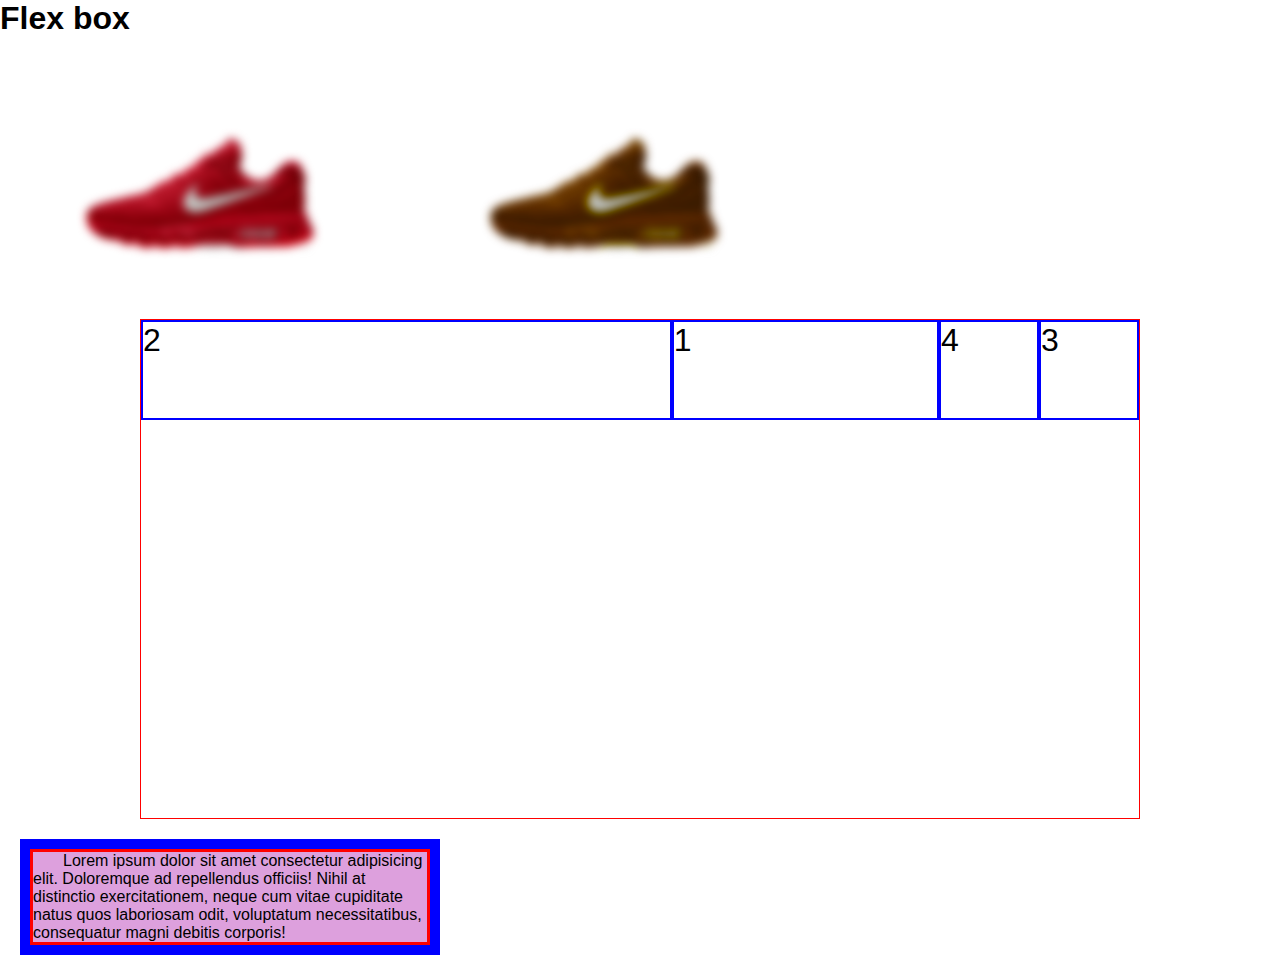
<file: index.html>
<!DOCTYPE html>
<html lang="en">
<head>
    <meta charset="UTF-8">
    <meta http-equiv="X-UA-Compatible" content="IE=edge">
    <meta name="viewport" content="width=device-width, initial-scale=1.0">
    <title>Document</title>
    <link rel="stylesheet" href="./index.css">
</head>
<body>
    <h1>Flex box</h1>

    <img src="./png-transparent-nike-free-nike-air-max-sneakers-shoe-red-shoes-removebg-preview.png" alt="" class="photo001">
    <img src="./png-transparent-nike-free-nike-air-max-sneakers-shoe-red-shoes-removebg-preview.png" alt="" class="photo002">    



    <div class="container">
        <div class="item first">1</div>
        <div class="item second">2</div>
        <div class="item third">3</div>
        <div class="item forth">4</div>
    </div>






    <div class="box">
        <p>Lorem ipsum dolor sit amet consectetur adipisicing elit. Doloremque ad repellendus officiis! Nihil at distinctio exercitationem, neque cum vitae cupiditate natus quos laboriosam odit, voluptatum necessitatibus, consequatur magni debitis corporis!</p>
    </div>
</body>
</html>
</file>
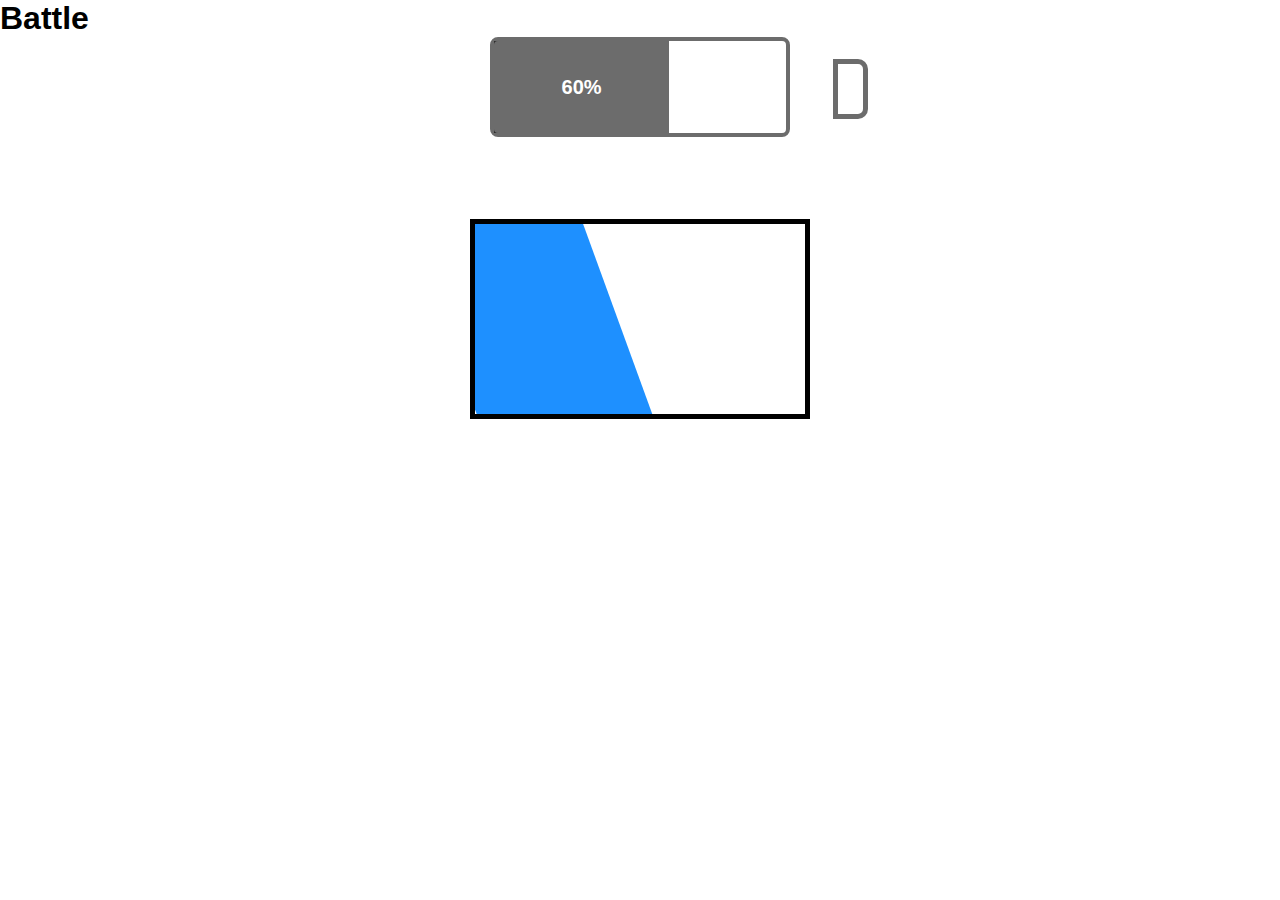
<file: battle.html>
<!DOCTYPE html>
<html lang="en">
<head>
    <meta charset="UTF-8">
    <meta http-equiv="X-UA-Compatible" content="IE=edge">
    <meta name="viewport" content="width=device-width, initial-scale=1.0">
    <title>Document</title>
    <link rel="stylesheet" href="./battle.css">
</head>
<body>
    <h1>Battle</h1>
    <div class="main">
        <div class="form">
            <p>60%</p>
        </div>
    </div>
    <div class="mini">
        
    </div>



    <div class="main2">
        <div class="mini2"></div>
    </div>










</body>
</html>
</file>
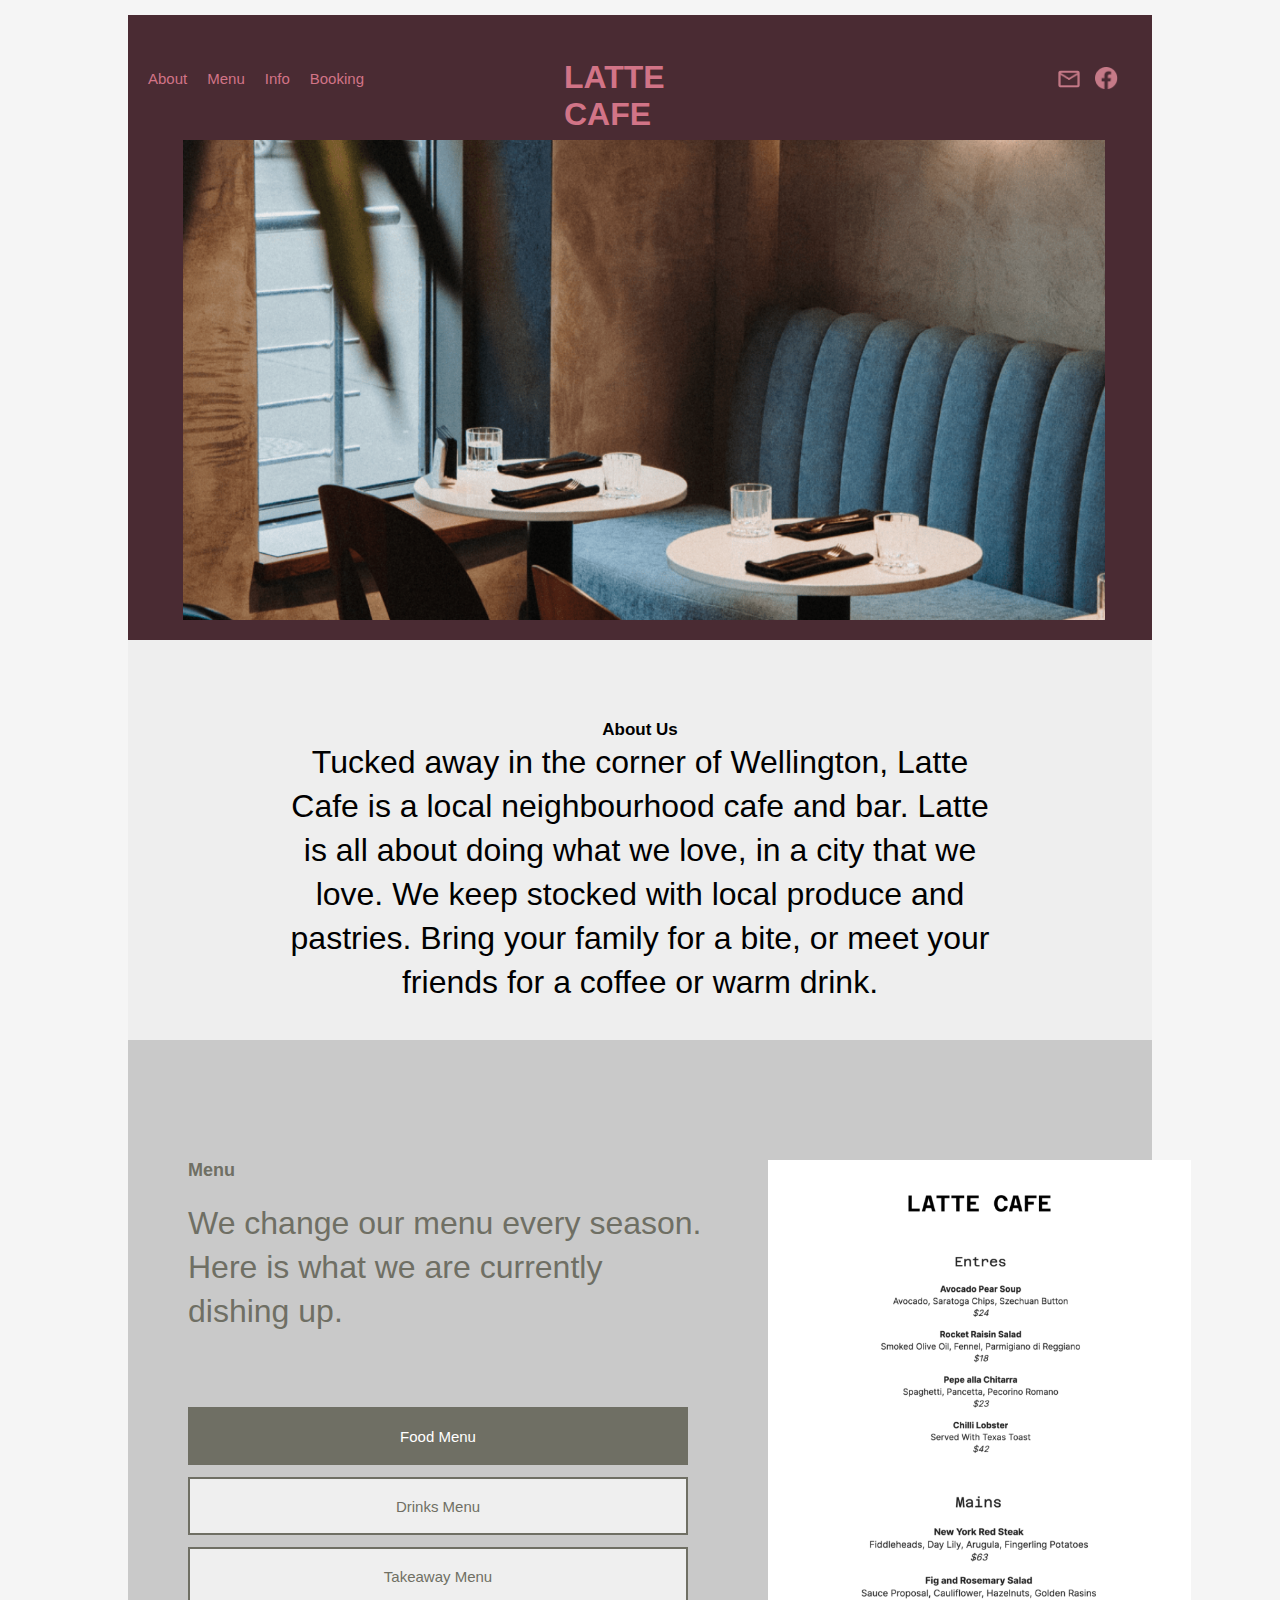
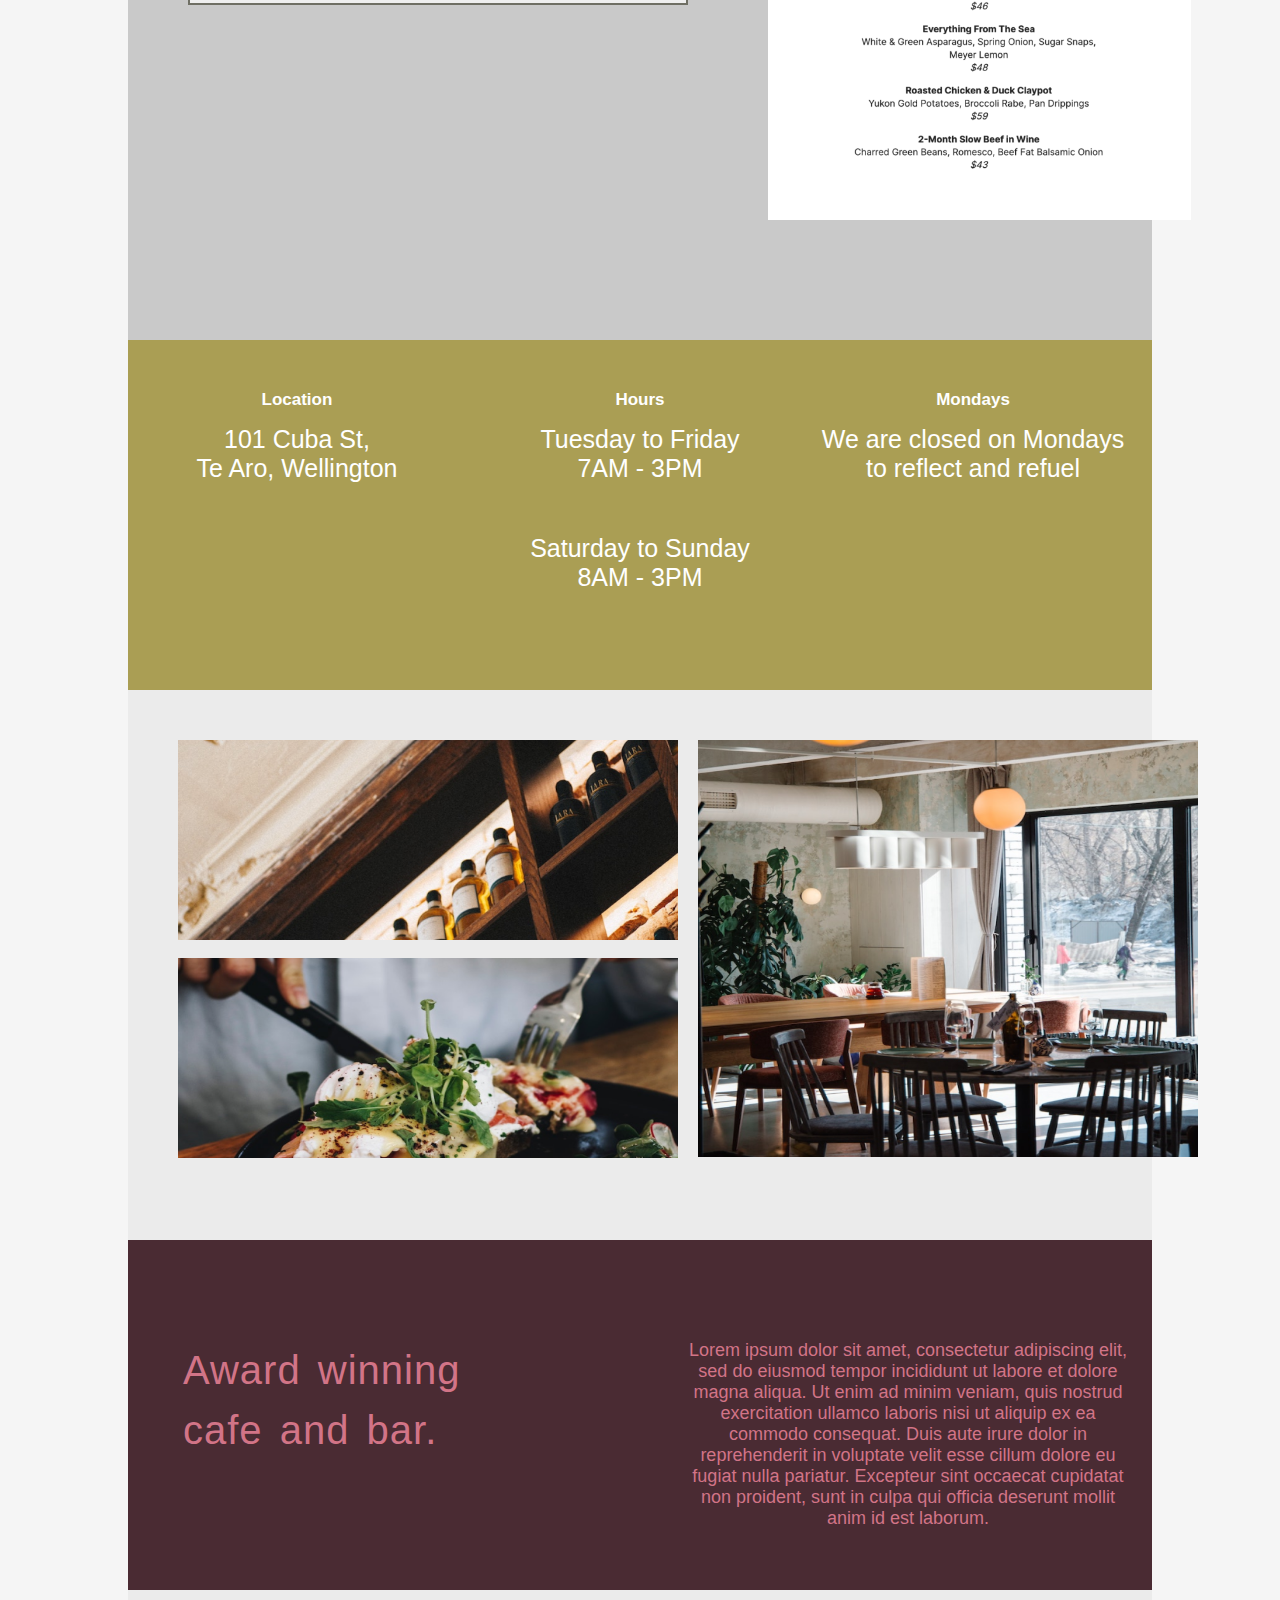
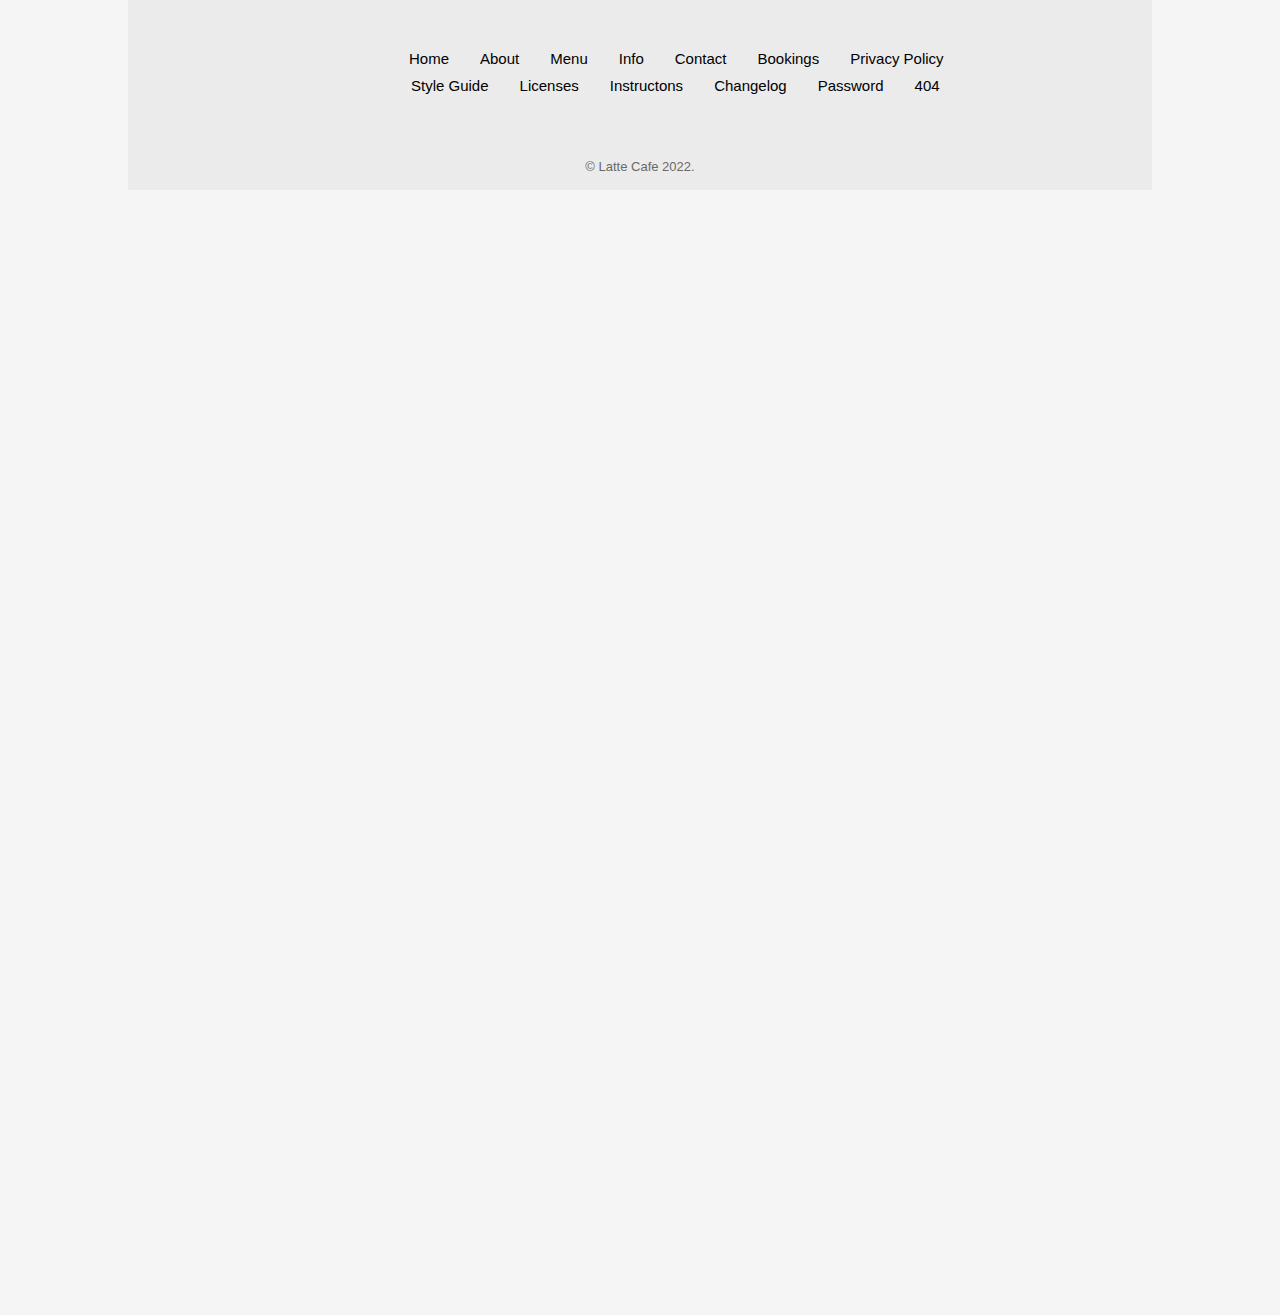
<file: homework.html>
<!DOCTYPE html>
<html lang="en">
<head>
    <meta charset="UTF-8">
    <meta http-equiv="X-UA-Compatible" content="IE=edge">
    <meta name="viewport" content="width=device-width, initial-scale=1.0">
    <title>Document</title>
    <link rel="stylesheet" href="./homework.css">
    <link rel="stylesheet" href="https://cdnjs.cloudflare.com/ajax/libs/font-awesome/6.1.2/css/all.min.css" integrity="sha512-1sCRPdkRXhBV2PBLUdRb4tMg1w2YPf37qatUFeS7zlBy7jJI8Lf4VHwWfZZfpXtYSLy85pkm9GaYVYMfw5BC1A==" crossorigin="anonymous" referrerpolicy="no-referrer" />
</head>
<body>
    <div class="navbar">
        <ul class="collection">
            <li class="item">About</li>
            <li class="item">Menu</li>
            <li class="item">Info</li>
            <li class="item">Booking</li>
        </ul>
        <h1 class="cafe">LATTE  CAFE</h1>
        <img src="./img/Vector (2).png" alt="" class="message">
        <img src="./img/Vector (3).png" alt="" class="facebook">
        <i class="fa-brands fa-instagram"></i>
    </div>
    <div class="banner">
        <img src="./img/IMAGE.png" alt="" class="banner_image">
    </div>
    <div class="banner_text">
        <p class="about">About Us</p>
        <p class="tuck">Tucked away in the corner of Wellington, Latte Cafe is a local neighbourhood cafe and bar. Latte is all about doing what we love, in a city that we love. We keep stocked with local produce and pastries. Bring your family for a bite, or meet your friends for a coffee or warm drink.</p>
    </div>
    <div class="banner3">
        <div class="text">
            <p class="menu">Menu</p>
            <p class="we">We change our menu every season. Here is what we are currently dishing up.</p>
            <button class="btn">Food Menu</button>
            <button class="btn2">Drinks Menu</button>
            <button class="btn3">Takeaway Menu</button>
        </div>
        <img class="img4" src="./img/IMAGE (4).png" alt="">
    </div>
    <div class="banner4">
        <div class="mini1">
            <p class="location">Location</p>
            <p class="cuba">101 Cuba St,</p>
            <p class="cuba2">Te Aro, Wellington</p>
        </div>
        <div class="mini2">
            <p class="location">Hours</p>
            <p class="cuba">Tuesday to Friday</p>
            <p class="cuba2">7AM - 3PM</p>
            <br>
            <br>
            <p class="cuba">Saturday to Sunday</p>
            <p class="cuba2">8AM - 3PM</p>
        </div>
        <div class="mini3">
            <p class="location">Mondays</p>
            <p class="cuba">We are closed on Mondays to reflect and refuel</p>
        </div>
    </div>
    <div class="banner5">
            <div class="image1">
                <img class="img1" src="./img/IMAGE (1).png" alt="">
                <img class="img2" src="./img/IMAGE (2).png" alt="">
            </div>
            <div class="image2">
                <img class="img3" src="./img/IMAGE (3).png" alt="">
            </div>
    </div>
    <div class="banner6">
        <p class="text20">Award winning cafe and bar.</p>
        <p class="lorem">
            Lorem ipsum dolor sit amet, consectetur adipiscing elit, sed do eiusmod tempor incididunt ut labore et dolore magna aliqua. Ut enim ad minim veniam, quis nostrud exercitation ullamco laboris nisi ut aliquip ex ea commodo consequat. Duis aute irure dolor in reprehenderit in voluptate velit esse cillum dolore eu fugiat nulla pariatur. Excepteur sint occaecat cupidatat non proident, sunt in culpa qui officia deserunt mollit anim id est laborum.
        </p>
    </div>
    <div class="banner7">
        <ul class="collection100">
            <li class="item30">Home</li>
            <li class="item30">About</li>
            <li class="item30">Menu</li>
            <li class="item30">Info</li>
            <li class="item30">Contact</li>
            <li class="item30">Bookings</li>
            <li class="item30">Privacy Policy</li>
        </ul>
        <ul class="collection200">
            <li class="item30">Style Guide</li>
            <li class="item30">Licenses</li>
            <li class="item30">Instructons</li>
            <li class="item30">Changelog</li>
            <li class="item30">Password</li>
            <li class="item30">404</li>
        </ul>
        <p class="latte">© Latte Cafe 2022.</p>
    </div>
</body>
</html>
</file>
<file: index.css>
*{
    margin: 0;
    padding: 0;
    box-sizing: border-box;
    font-family: sans-serif;
}
.box{
    width: 400px;
    background: plum;
    border: 3px solid red;
    margin: 30px;
    outline: 10px solid blue;
    text-indent: 30px;
}
.container{
    width: 1000px;
    height: 500px;
    border: 1px solid red;
    margin: auto;
    display: flex;

    /* column - holatda "align-items" va "justify-content" teskari ishlaydi */

    /* justify-content: flex-end; */
    /* align-items: flex-end; */

    /* align-items: center; */
    /* 0 - 1 - 1 - 0 */
    /* justify-content: space-between; */
    /* 1 - 1 - 1 - 1 */
    /* justify-content: space-evenly; */
    /* 1 - 2 - 2 - 1 */
    /* justify-content: space-around; */






}
.item{
    width: 100px;
    height: 100px;
    border: 2px solid blue;
    font-size: 2rem;    
}
.second{
    flex: 2;
    order: 1;
}
.first{
    flex: 1;
    order: 2;
}
.third{
    order: 4;
}
.forth{
    order: 3;
}

.photo001,
.photo002{
    width: 400px;
}
.photo001{
    /* blur(5px) --> bjr-bjr */
    filter: blur(5px);
}
.photo002{
    /* brightness(50%) - yorug'lik */
    /* filter: brightness(50%); */

    /* contrast(200%) - yorqinlik */
    /* filter: contrast(200%); */

    /* grayscale(100%) - oq-qora */
    /* filter: grayscale(100%); */


    /* hue-rotate(500deg) - ranglar uyg'unligi */
    /* filter: hue-rotate(500deg); */


    /* invert(20%) - rentgen */
    /* filter: invert(20%); */

    /* saturate(20%) - qizilga moyilroq */
    /* filter: saturate(20%); */

    /* sepia(100%) - rangsiz rang */
    /* filter: sepia(100%); */

    filter: blur(5px) hue-rotate(60deg);
    transition: 1s;

}
.photo002:hover{
    filter: blur(0px) hue-rotate(0deg);
}
</file>
<file: battle.css>
*{
    margin: 0;
    padding: 0;
    box-sizing: border-box;
    font-family: sans-serif;
}
.main{
    width: 300px;
    height: 100px;
    border: 4px solid rgba(0, 0, 0, 0.575);
    margin: auto;
    border-radius: 8px;
}
.form{
    width: 60%;
    height: 100%;
    background: rgba(0, 0, 0, 0.575);
    padding-top: 35px;
}
.form p{
    color: white;
    font-size: 20px;
    text-align: center;
    font-weight: 600;
}
.mini{
    width: 35px;
    height: 60px;
    border: 5px solid rgba(0, 0, 0, 0.575);
    border-radius: 0px 10px 10px 0px;
    margin-left: 833px;
    margin-top: -78px;
}
.main2{
    border: 5px solid black;
    width: 340px;
    height: 200px;
    margin: auto;
    margin-top: 100px;
    overflow: hidden;
}
.mini2{
    width: 50%;
    height: 1000px;
    margin-top: -200px;
    margin-left: 47px;
    background-color: dodgerblue;
    transform: rotate(-200deg);
}
</file>
<file: homework.css>
*{
    margin: 0;
    padding: 0;
    box-sizing: border-box;
    font-family: sans-serif;
}
body{
    height: 500vh;
    background-color: #F5F5F5;
}
.navbar{
    width: 80%;
    height: 125px;
    background: #4A2B33;
    margin: auto;
    margin-top: 15px;
    display: flex;
}
.collection{
    display: flex;
    list-style: none;
}
.item{
    font-size: 15px;
    font-weight: 400;
    color: #D27487;
    margin-left: 20px;
    margin-top: 55px;
}
.cafe{
    margin-top: 44px;
    color: #D27487;
    margin-left: 200px;
    word-spacing: 25px;
}
.navbar i{
    width: 22px;
    height: 23px;
    color: #C67A88;
    margin-top: 55px;
    margin-left: 15px;
}
.message{
    width: 23px;
    height: 18px;
    margin-top: 55px;
    margin-left: 300px;
}
.facebook{
    width: 23px;
    height: 23px;
    margin-top: 52px;
    margin-left: 15px;
}
.banner{
    width: 80%;
    height: 500px;
    background-color: #4A2B33;
    margin: auto;
}
.banner_image{
    width: 90%;
    height: 480px;
    margin-left: 55px;
}
.banner_text{
    width: 80%;
    height: 400px;
    background: rgba(0, 0, 0, 0.027);
    margin: auto;
    padding-top: 80px;
}
.about{
    font-size: 17px;
    font-weight: 700;
    text-align: center;
}
.tuck{
    width: 700px;
    font-size: 32px;
    font-weight: 400;
    text-align: center;
    line-height: 44px;
    margin: auto;
}
.banner3{
    width: 80%;
    height: 900px;
    margin: auto;
    background: rgba(0, 0, 0, 0.178);
    padding-left: 60px;
    padding-top: 120px;
    display: flex;
}
.menu{
    font-size: 18px;
    font-weight: 700;
    color: #6f6f64;
}
.we{
    font-size: 32px;
    font-weight: 400;
    color: #6f6f64;
    width: 520px;
    line-height: 44px;
    margin-top: 20px;
}
.btn{
    width: 500px;
    height: 58px;
    margin-top: 74px;
    background-color: #6f6f64;
    color: #FFFFFF;
    font-size: 15px;
    font-weight: 400;
    text-align: center;
    border: none;
}
.btn2{
    width: 500px;
    height: 58px;
    margin-top: 12px;
    color: #6f6f64;
    font-size: 15px;
    font-weight: 400;
    text-align: center;
    display: block;
    border: 2px solid #6f6f64;
}
.btn3{
    width: 500px;
    height: 58px;
    margin-top: 12px;
    color: #6f6f64;
    font-size: 15px;
    font-weight: 400;
    text-align: center;
    display: block;
    border: 2px solid #6f6f64;
}
.img4{
    height: 660px;
    margin-left: 60px;
}
.banner4{
    width: 80%;
    height: 350px;
    background-color: #AA9E54;
    margin: auto;
    display: flex;
}
.mini1{
    width: 33%;
    height: 100%;
    padding-top: 50px;
}
.mini2{
    width: 34%;
    height: 100%;
    padding-top: 50px;
}
.mini3{
    width: 33%;
    height: 100%;
    padding-top: 50px;
    padding-right: 20px;
}
.location{
    font-size: 17px;
    font-weight: 700;
    text-align: center;
    color: #FFFFFF;
}
.cuba{
    font-size: 25px;
    font-weight: 400;
    text-align: center;
    color: #FFFFFF;
    margin-top: 15px;
}
.cuba2{
    font-size: 25px;
    font-weight: 400;
    text-align: center;
    color: #FFFFFF;
}
.banner5{
    width: 80%;
    height: 550px;
    background-color: rgba(0, 0, 0, 0.041);
    margin: auto;
    padding: 50px;
    display: flex;
}
.img1{
    width: 500px;
    height: 200px;
}
.img2{
    width: 500px;
    height: 200px;
    margin-top: 14px;
}
.img3{
    width: 500px;
    height: 92.7%;
    margin-left: 20px;
}
.banner6{
    width: 80%;
    height: 350px;
    background-color: #4A2B33;
    margin: auto;
    padding-left: 55px;
    padding-top: 100px;
    display: flex;
}
.text20{
    font-size: 40px;
    font-weight: 400;
    color: #D27487;
    line-height: 60px;
    width: 300px;
    letter-spacing: 1px;
    word-spacing: 5px;
}
.lorem{
    font-size: 18px;
    font-weight: 400;
    color: #D27487;
    width: 450px;
    margin-left: 200px;
    text-align: center;
}
.banner7{
    width: 80%;
    margin: auto;
    height: 200px;
    background-color: rgba(0, 0, 0, 0.041);
    padding-top: 30px;
}
.collection100{
    display: flex;
    list-style: none;
    margin-left: 250px;
    margin-top: 30px;
}
.item30{
    margin-left: 31px;
    font-size: 15px;
    font-weight: 400;
}
.item30:hover{
    cursor: pointer;
    transition: 0.5s;
    color: blue;
}
.collection200{
    display: flex;
    list-style: none;
    margin-left: 252px;
    margin-top: 10px;
}
.latte{
    font-size: 13px;
    font-weight: 400;
    color: #696969;
    text-align: center;
    margin-top: 65px;
}
</file>
